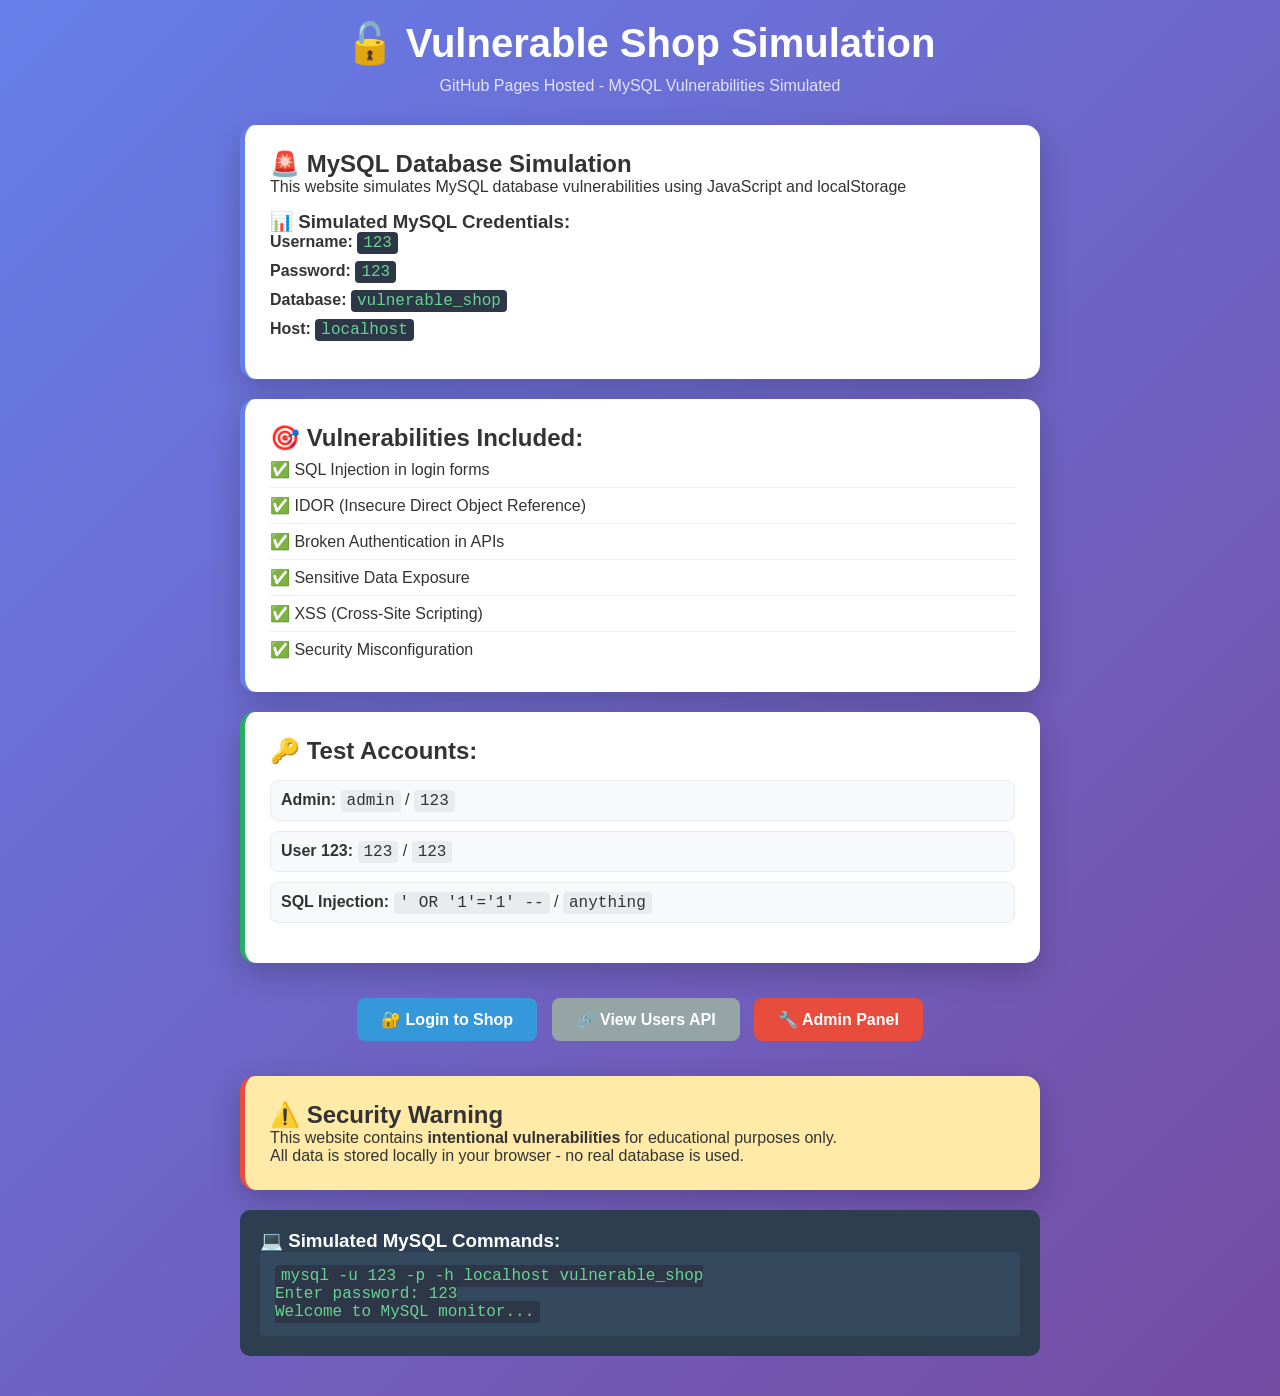
<file: index.html>
<!DOCTYPE html>
<html lang="en">
<head>
    <meta charset="UTF-8">
    <meta name="viewport" content="width=device-width, initial-scale=1.0">
    <title>Vulnerable Shop - GitHub</title>
    <link rel="stylesheet" href="css/style.css">
</head>
<body>
    <div class="container">
        <h1>🔓 Vulnerable Shop Simulation</h1>
        <p class="subtitle">GitHub Pages Hosted - MySQL Vulnerabilities Simulated</p>
        
        <div class="card">
            <h2>🚨 MySQL Database Simulation</h2>
            <p>This website simulates MySQL database vulnerabilities using JavaScript and localStorage</p>
            
            <div class="db-info">
                <h3>📊 Simulated MySQL Credentials:</h3>
                <div class="credentials">
                    <div><strong>Username:</strong> <code>123</code></div>
                    <div><strong>Password:</strong> <code>123</code></div>
                    <div><strong>Database:</strong> <code>vulnerable_shop</code></div>
                    <div><strong>Host:</strong> <code>localhost</code></div>
                </div>
            </div>
        </div>

        <div class="card">
            <h2>🎯 Vulnerabilities Included:</h2>
            <ul class="vulnerabilities">
                <li>✅ SQL Injection in login forms</li>
                <li>✅ IDOR (Insecure Direct Object Reference)</li>
                <li>✅ Broken Authentication in APIs</li>
                <li>✅ Sensitive Data Exposure</li>
                <li>✅ XSS (Cross-Site Scripting)</li>
                <li>✅ Security Misconfiguration</li>
            </ul>
        </div>

        <div class="card credentials-card">
            <h2>🔑 Test Accounts:</h2>
            <div class="test-accounts">
                <div class="account">
                    <strong>Admin:</strong> 
                    <span class="username">admin</span> / 
                    <span class="password">123</span>
                </div>
                <div class="account">
                    <strong>User 123:</strong> 
                    <span class="username">123</span> / 
                    <span class="password">123</span>
                </div>
                <div class="account">
                    <strong>SQL Injection:</strong> 
                    <span class="username">' OR '1'='1' --</span> / 
                    <span class="password">anything</span>
                </div>
            </div>
        </div>

        <div class="navigation">
            <a href="login.html" class="btn btn-primary">🔐 Login to Shop</a>
            <a href="api/users.json" class="btn btn-secondary">🔗 View Users API</a>
            <a href="admin.html" class="btn btn-warning">🔧 Admin Panel</a>
        </div>

        <div class="card warning">
            <h2>⚠️ Security Warning</h2>
            <p>This website contains <strong>intentional vulnerabilities</strong> for educational purposes only.</p>
            <p>All data is stored locally in your browser - no real database is used.</p>
        </div>

        <div class="mysql-commands">
            <h3>💻 Simulated MySQL Commands:</h3>
            <pre><code>mysql -u 123 -p -h localhost vulnerable_shop
Enter password: 123
Welcome to MySQL monitor...</code></pre>
        </div>
    </div>

    <script src="js/database.js"></script>
    <script src="js/app.js"></script>
</body>
</html>
</file>
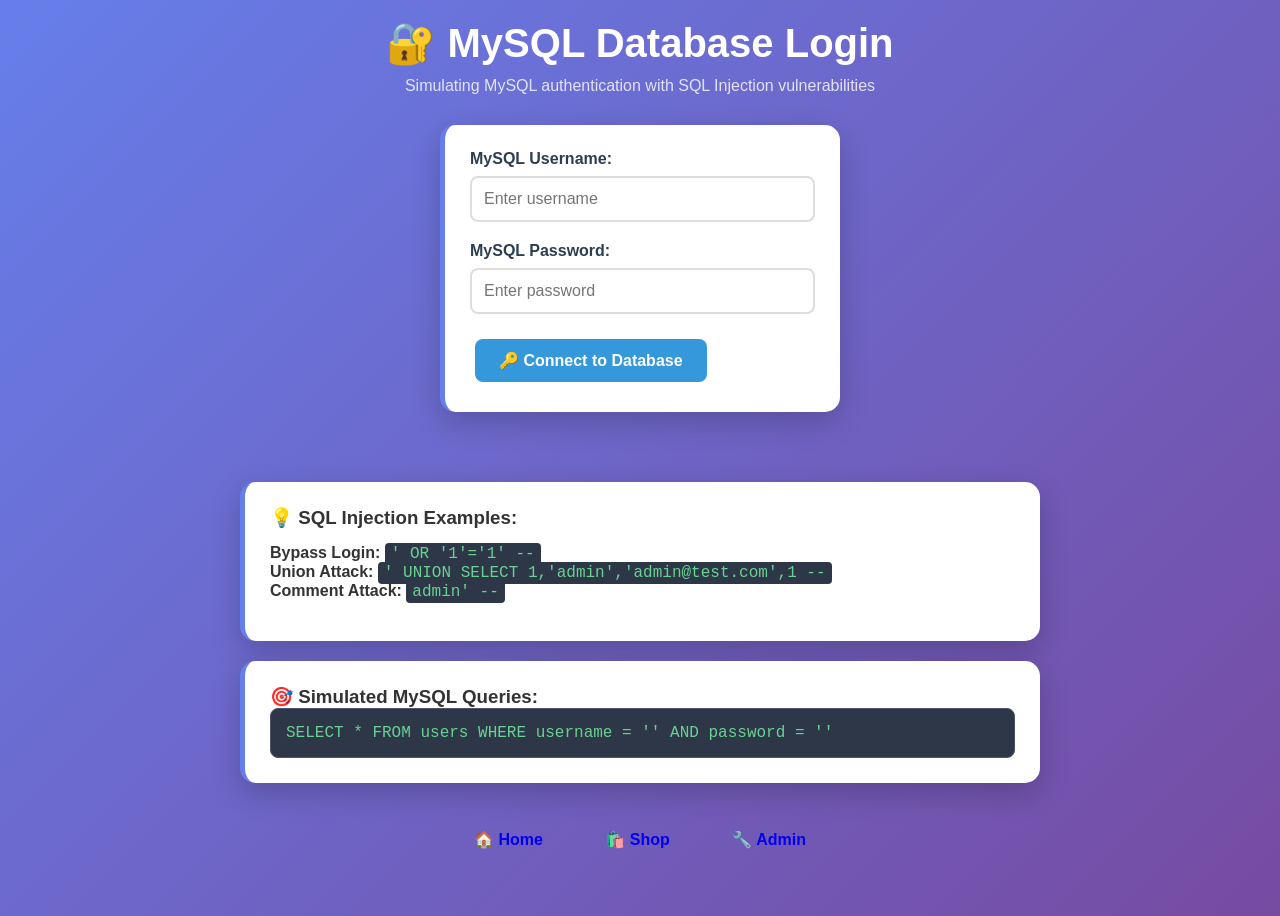
<file: dashboard.html>
<!DOCTYPE html>
<html lang="en">
<head>
    <meta charset="UTF-8">
    <meta name="viewport" content="width=device-width, initial-scale=1.0">
    <title>Dashboard - Vulnerable Shop</title>
    <link rel="stylesheet" href="css/style.css">
</head>
<body>
    <div class="container">
        <h1>🛍️ Vulnerable Shop Dashboard</h1>
        <div id="userInfo" class="card">
            <span id="usernameDisplay">Loading...</span>
            <button onclick="logout()" class="btn btn-warning" style="float: right;">Logout</button>
        </div>

        <div class="card admin-section">
            <h2>🔓 Vulnerability Testing Panel</h2>
            
            <h3>IDOR Test (Insecure Direct Object Reference):</h3>
            <div class="idor-test">
                <button onclick="viewUserProfile(1)" class="btn">View User 1 Profile</button>
                <button onclick="viewUserProfile(2)" class="btn">View User 2 Profile</button>
                <button onclick="viewUserProfile(3)" class="btn">View User 3 Profile</button>
                <div id="userProfileResult" class="user-profile"></div>
            </div>

            <h3>Data Exposure:</h3>
            <button onclick="fetchAllUsers()" class="btn btn-secondary">Fetch All Users Data</button>
            <div id="allUsersData"></div>

            <h3>XSS Test:</h3>
            <input type="text" id="xssInput" placeholder="Try: <script>alert('XSS')</script>" class="form-group">
            <button onclick="testXSS()" class="btn btn-warning">Test XSS Vulnerability</button>
            <div id="xssOutput"></div>
        </div>

        <h2>🛒 Products</h2>
        <div class="products-grid" id="productsGrid">
            <!-- Products loaded by JavaScript -->
        </div>

        <div class="navigation">
            <a href="index.html" class="btn">🏠 Home</a>
            <a href="login.html" class="btn">🔐 Login</a>
            <a href="admin.html" class="btn">🔧 Admin Panel</a>
            <a href="api/users.json" class="btn">🔗 Users API</a>
        </div>
    </div>

    <script src="js/database.js"></script>
    <script src="js/auth.js"></script>
    <script src="js/app.js"></script>
</body>
</html>
</file>
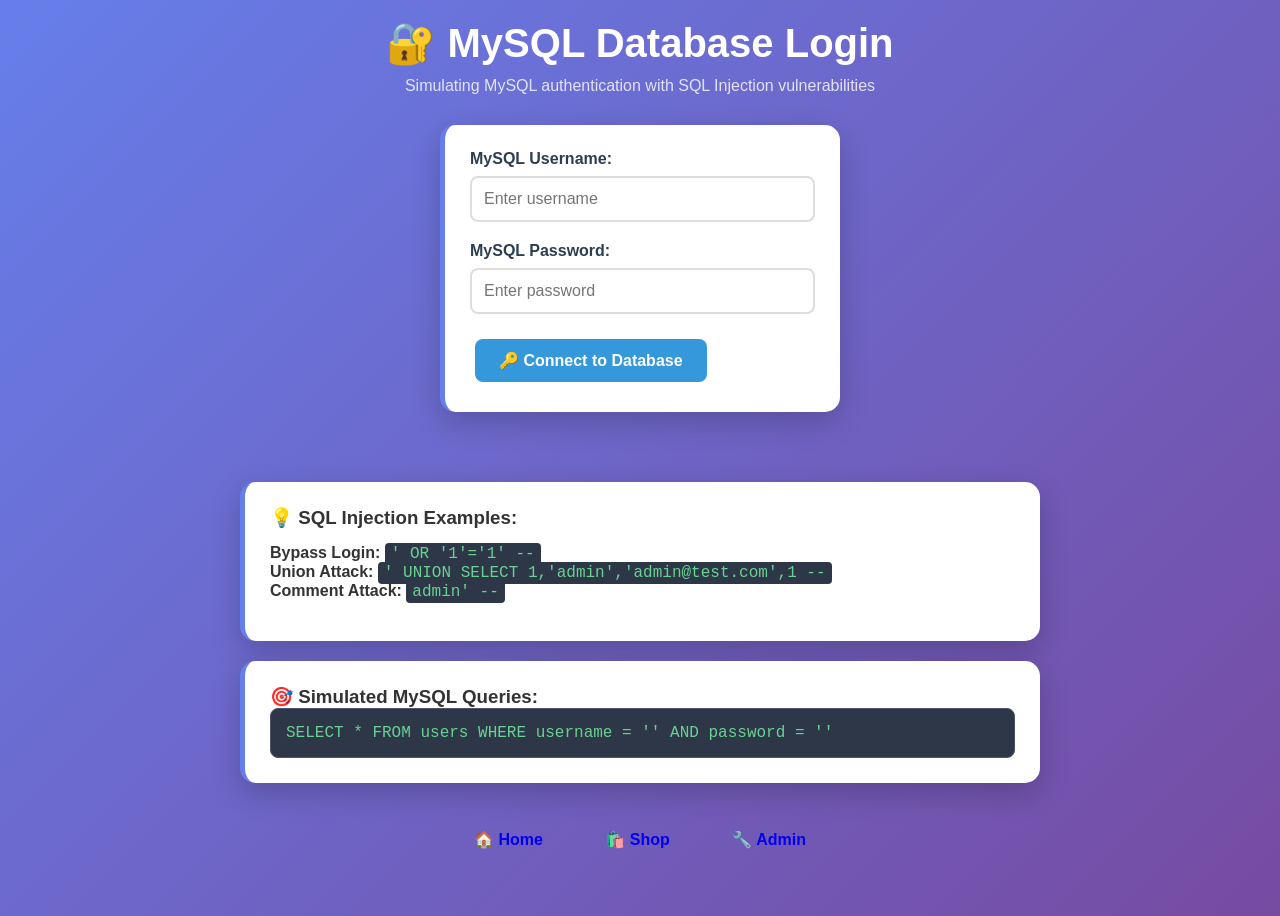
<file: login.html>
<!DOCTYPE html>
<html lang="en">
<head>
    <meta charset="UTF-8">
    <meta name="viewport" content="width=device-width, initial-scale=1.0">
    <title>Login - Vulnerable Shop</title>
    <link rel="stylesheet" href="css/style.css">
</head>
<body>
    <div class="container">
        <h1>🔐 MySQL Database Login</h1>
        <p class="subtitle">Simulating MySQL authentication with SQL Injection vulnerabilities</p>

        <div class="login-form card">
            <form id="loginForm">
                <div class="form-group">
                    <label for="username">MySQL Username:</label>
                    <input type="text" id="username" name="username" placeholder="Enter username" required>
                </div>
                <div class="form-group">
                    <label for="password">MySQL Password:</label>
                    <input type="password" id="password" name="password" placeholder="Enter password" required>
                </div>
                <button type="submit" class="btn btn-primary">🔑 Connect to Database</button>
            </form>
        </div>

        <div id="message" class="message"></div>

        <div class="card">
            <h3>💡 SQL Injection Examples:</h3>
            <div class="sql-examples">
                <div class="sql-query">
                    <strong>Bypass Login:</strong>
                    <code>' OR '1'='1' --</code>
                </div>
                <div class="sql-query">
                    <strong>Union Attack:</strong>
                    <code>' UNION SELECT 1,'admin','admin@test.com',1 --</code>
                </div>
                <div class="sql-query">
                    <strong>Comment Attack:</strong>
                    <code>admin' --</code>
                </div>
            </div>
        </div>

        <div class="card">
            <h3>🎯 Simulated MySQL Queries:</h3>
            <pre id="sqlQuery" class="sql-query-display">SELECT * FROM users WHERE username = '' AND password = ''</pre>
        </div>

        <div class="navigation">
            <a href="index.html" class="btn">🏠 Home</a>
            <a href="dashboard.html" class="btn">🛍️ Shop</a>
            <a href="admin.html" class="btn">🔧 Admin</a>
        </div>
    </div>

    <script src="js/database.js"></script>
    <script src="js/auth.js"></script>
</body>
</html>
</file>
<file: css/style.css>
* {
    margin: 0;
    padding: 0;
    box-sizing: border-box;
}

body {
    font-family: 'Segoe UI', Tahoma, Geneva, Verdana, sans-serif;
    background: linear-gradient(135deg, #667eea 0%, #764ba2 100%);
    min-height: 100vh;
    padding: 20px;
    color: #333;
}

.container {
    max-width: 800px;
    margin: 0 auto;
}

h1 {
    text-align: center;
    color: white;
    margin-bottom: 10px;
    font-size: 2.5em;
}

.subtitle {
    text-align: center;
    color: rgba(255, 255, 255, 0.8);
    margin-bottom: 30px;
}

.card {
    background: white;
    border-radius: 15px;
    padding: 25px;
    margin: 20px 0;
    box-shadow: 0 10px 30px rgba(0, 0, 0, 0.2);
    border-left: 5px solid #667eea;
}

.warning {
    border-left-color: #e74c3c;
    background: #ffeaa7;
}

.credentials-card {
    border-left-color: #27ae60;
}

.db-info, .test-accounts, .sql-examples {
    margin: 15px 0;
}

.credentials, .test-accounts {
    display: grid;
    gap: 10px;
}

.account {
    padding: 10px;
    background: #f8f9fa;
    border-radius: 8px;
    border: 1px solid #e9ecef;
}

.username, .password {
    font-family: 'Courier New', monospace;
    background: #e9ecef;
    padding: 2px 6px;
    border-radius: 4px;
}

code {
    font-family: 'Courier New', monospace;
    background: #2d3748;
    color: #68d391;
    padding: 2px 6px;
    border-radius: 4px;
}

.btn {
    display: inline-block;
    padding: 12px 24px;
    text-decoration: none;
    border-radius: 8px;
    margin: 5px;
    transition: all 0.3s ease;
    border: none;
    cursor: pointer;
    font-size: 16px;
    font-weight: 600;
}

.btn-primary {
    background: #3498db;
    color: white;
}

.btn-primary:hover {
    background: #2980b9;
    transform: translateY(-2px);
}

.btn-secondary {
    background: #95a5a6;
    color: white;
}

.btn-secondary:hover {
    background: #7f8c8d;
}

.btn-warning {
    background: #e74c3c;
    color: white;
}

.btn-warning:hover {
    background: #c0392b;
}

.navigation {
    text-align: center;
    margin: 30px 0;
}

.login-form {
    max-width: 400px;
    margin: 0 auto;
}

.form-group {
    margin-bottom: 20px;
}

.form-group label {
    display: block;
    margin-bottom: 8px;
    font-weight: 600;
    color: #2c3e50;
}

.form-group input {
    width: 100%;
    padding: 12px;
    border: 2px solid #ddd;
    border-radius: 8px;
    font-size: 16px;
    transition: border-color 0.3s;
}

.form-group input:focus {
    border-color: #3498db;
    outline: none;
}

.message {
    padding: 15px;
    margin: 20px 0;
    border-radius: 8px;
    text-align: center;
    font-weight: 600;
}

.message.success {
    background: #d4edda;
    color: #155724;
    border: 1px solid #c3e6cb;
}

.message.error {
    background: #f8d7da;
    color: #721c24;
    border: 1px solid #f5c6cb;
}

.sql-query-display {
    background: #2d3748;
    color: #68d391;
    padding: 15px;
    border-radius: 8px;
    font-family: 'Courier New', monospace;
    overflow-x: auto;
    border: 1px solid #4a5568;
}

.vulnerabilities {
    list-style: none;
}

.vulnerabilities li {
    padding: 8px 0;
    border-bottom: 1px solid #ecf0f1;
}

.vulnerabilities li:last-child {
    border-bottom: none;
}

.mysql-commands {
    background: #2c3e50;
    color: white;
    padding: 20px;
    border-radius: 10px;
    margin: 20px 0;
}

.mysql-commands pre {
    background: #34495e;
    padding: 15px;
    border-radius: 5px;
    overflow-x: auto;
}

.products-grid {
    display: grid;
    grid-template-columns: repeat(auto-fit, minmax(250px, 1fr));
    gap: 20px;
    margin: 20px 0;
}

.product-card {
    background: white;
    border-radius: 10px;
    padding: 20px;
    text-align: center;
    box-shadow: 0 4px 6px rgba(0, 0, 0, 0.1);
    border: 2px solid transparent;
    transition: all 0.3s ease;
}

.product-card:hover {
    border-color: #3498db;
    transform: translateY(-5px);
}

.product-price {
    font-size: 1.5em;
    color: #e74c3c;
    font-weight: bold;
    margin: 10px 0;
}

.user-profile {
    background: white;
    padding: 20px;
    border-radius: 10px;
    margin: 20px 0;
}

.admin-section {
    background: #ffeaa7;
    border-left: 5px solid #f39c12;
}
</file>
